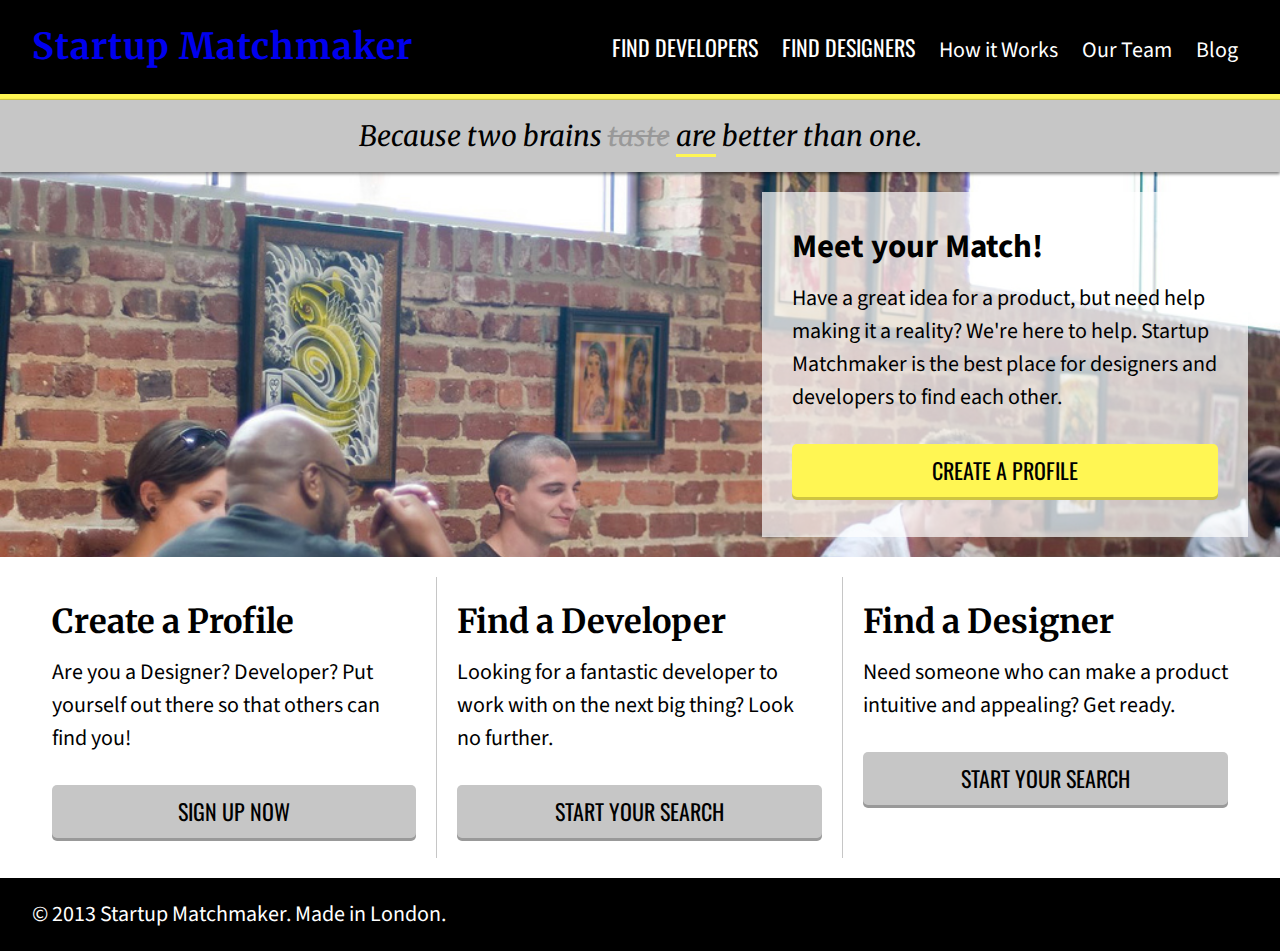
<file: index.html>
<!DOCTYPE html>
<html lang="en">
<head>
	<meta charset="UTF-8">
	<title>Startup Matchmaker</title>

	<!-- fonts -->
	<link href='https://fonts.googleapis.com/css?family=Source+Sans+Pro:400,700|Oswald:700|Merriweather:700,700italic' rel='stylesheet' type='text/css'>

	<link rel="stylesheet" href="./css/normalize.css">
	<link rel="stylesheet" href="./css/styles.css">
</head>
<body>

	<header>
		<div class="container clearfix">
		<h1> <a href="./index.html">Startup Matchmaker</a></h1>
			<nav>
				<ul>
					<li><a href="./developers.html">Find Developers</a></li>
					<li><a href="./designers.html">Find Designers</a></li>
					<li><a href="#">How it Works</a></li>
					<li><a href="#">Our Team</a></li>
					<li><a href="#">Blog</a></li>
				</ul>
			</nav>
		</div>
	</header>

	<section class="strapline">
		<div class="container">
			<p>
				Because two brains <span class="taste">taste</span> <span class="are">are</span> better than one.
			</p>
		</div>
	</section>

	<section class="hero">
		<div class="container">
			<div class="intro-content">
				<h2>Meet your Match!</h2>
				<p>
					Have a great idea for a product, but need help making it a reality? 
					We're here to help. Startup Matchmaker is the best place for 
					designers and developers to find each other.
				</p>
				<a class="cta cta-yellow" href="#">Create a profile</a>
			</div>
		</div>
	</section>

	<section class="teasers">
		<div class="container">
			<ul class="clearfix">
				<li class="teaser-block">
					<h2>Create a Profile</h2>
					<p>
						Are you a Designer? Developer? Put yourself out there so that 
						others can find you!
					</p>
					<a class="cta cta-grey" href="#">Sign up now</a>
				</li>
				<li class="teaser-block">
					<h2>Find a Developer</h2>
					<p>
						Looking for a fantastic developer to work with on the next 
						big thing? Look no further.
					</p>
					<a class="cta cta-grey" href="#">Start your search</a>
				</li>
				<li class="teaser-block">
					<h2>Find a Designer</h2>
					<p>
						Need someone who can make a product intuitive and appealing? 
						Get ready.
					</p>
					<a class="cta cta-grey" href="#">Start your search</a>
				</li>
			</ul>
		</div>
	</section>

	<footer>
		<div class="container">
			<span>&copy; 2013 Startup Matchmaker. Made in London.</span>
		</div>
	</footer>

</body>
</html>
</file>
<file: css/styles.css>
/*

Colours:

Light yellow:   #FFF653;
Mid yellow:     #CEC441;

Light grey:     #C6C6C6;
Mid grey:       #AAAAAA;
Dark grey:      #999999;

*/

/*******************
  BASE SETUP
*******************/

*, *:before, *:after {
  box-sizing: border-box;
}

.clearfix:before,
.clearfix:after {
  content: " "; 
  display: table;
}

.clearfix:after {
  clear: both;
}

.container {
  margin: 0 auto;
  width: 95%;
}

/*******************
  FONTS
*******************/

body {
	font-family: "Source Sans Pro", sans-serif;
}

h1,
.strapline p, 
.teasers h2 {
	font-family: "Merriweather", serif;
}

.cta,
nav ul li:nth-child(-n+2) a {
	font-family: "Oswald", sans-serif;
	text-transform: uppercase;
}

/*******************
  GENERAL
*******************/

html {
	font-size: 22px;
	line-height: 1.5;
}

a {
	text-decoration: none;
}

.cta {
	border-radius: 5px;
	color: #000;
	display: block;
	font-size: 22px; 
	padding: 10px;
	position: relative;
	text-align: center;
	z-index: 10;
}

.cta-yellow {
	background-color: #FFF653;
	box-shadow: 0 3px 0 #CEC441;

}

.cta-grey {
	background-color: #C6C6C6;
	box-shadow: 0 3px 0 #999;

}

li {
	list-style: none;
}

/*******************
  HEADER
*******************/

header {
	background-color: #000;
	padding: 20px 0;
	border-bottom: 5px solid #FFF653;
}

h1 {
	color: #FFF653;
	font-size: 36px;
	letter-spacing: 1px;
	float: left;
	margin: 0;
}

h1 a:visited {
	color: #FFF653;
}

nav {
	float: right;
	margin-top: 14px;
}

nav ul {
	margin: 0;
}

nav li {
	display: inline-block;
	margin: 0 10px;
}

nav a {
	color: #FFF;
	line-height: 0;
}

nav a.active {
    background-color: #AAA;
    color: white;
    padding: 32px 3px 30px;
}


/*******************
  STRAPLINE
*******************/

.strapline {
	background-color: #C6C6C6;
	border-top: 1px solid #CEC441;
	box-shadow: 0 2px 3px rgba(0,0,0,.5);
	padding: 15px 0;
	position: relative;
	text-align: center;
	z-index: 10;
}

.strapline p {
	margin: 0;
	font-size: 28px;
	font-style: italic;
}

.taste {
	color: #999;
	text-decoration: line-through;
}

.are {
	border-bottom: 3px solid #FFF653;
}

/*******************
  HERO BANNER
*******************/

.hero {
	background-image: url(../images/coworking.jpg);
	background-repeat: no-repeat;
	background-size: cover;
	padding: 20px 0;
}

.hero .intro-content {
	background-color: rgba(255,255,255,.7);
	margin-left: auto;
	width: 40%;
	padding: 20px 30px 40px;
}

.intro-content h2 {
	margin: 10px 0;
}

.intro-content p {
	margin: 0 0 30px;
}

/*******************
  TEASERS
*******************/

.teasers {
	padding: 20px 0;
}

.teasers ul {
	padding: 0;
	margin: 0;
}

.teaser-block {
	float: left;
	width: 33.33333%;
	padding: 20px;
	border-right: 1px solid #C6C6C6;
}

.teaser-block:last-child {
	border: none;
}

.teaser-block h2 {
	margin: 0 0 10px;
}

.teaser-block p {
	margin: 0 0 30px;
}

/*******************
  FOOTER
*******************/

footer {
	background-color: #000;
	padding: 20px 0;
	color: #FFF;
}

/*******************
  GRID LISTING
*******************/

.grid-listing {
	background-color: #C6C6C6;
	padding: 50px 0 30px;
}

.grid-listing ul {
	padding: 0;
	margin: 0;
}

.grid-listing .grid-item {
	background-color: #FFF;
	float: left;
	margin: 0 25px 25px 0;
	padding: 15px;
	width: 23.3%;
}

.grid-listing .grid-item img {
	width: 100%
}

.grid-item h3 {
	font-weight: 400;
	font-size: 28px;
	margin-bottom: 0;
}

.grid-item ul {
	padding: 0;
	margin: 0 0 20px;
}

.grid-item li {
	display: inline-block;
	background-color: #666;
	color: #FFF;
	border-radius: 90px;
	padding: 0 15px;
	font-size: 16px;
}
</file>
